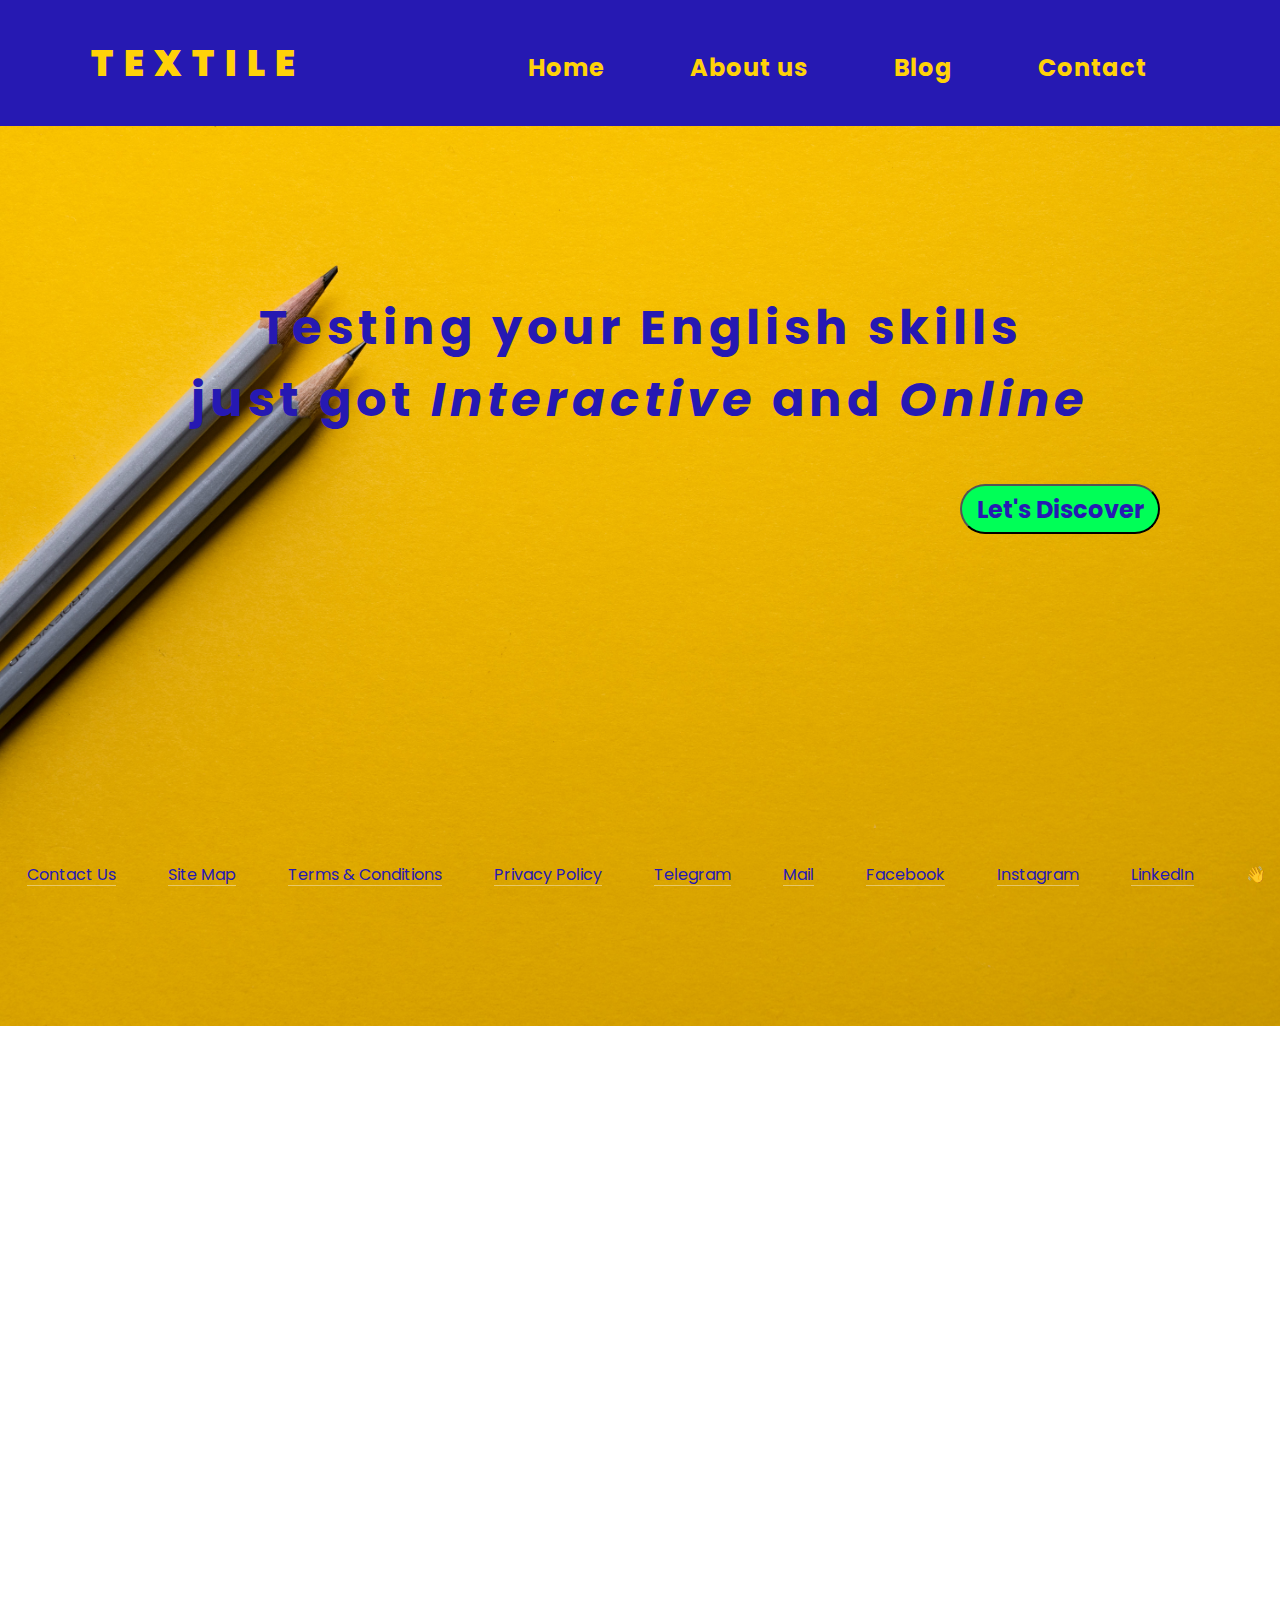
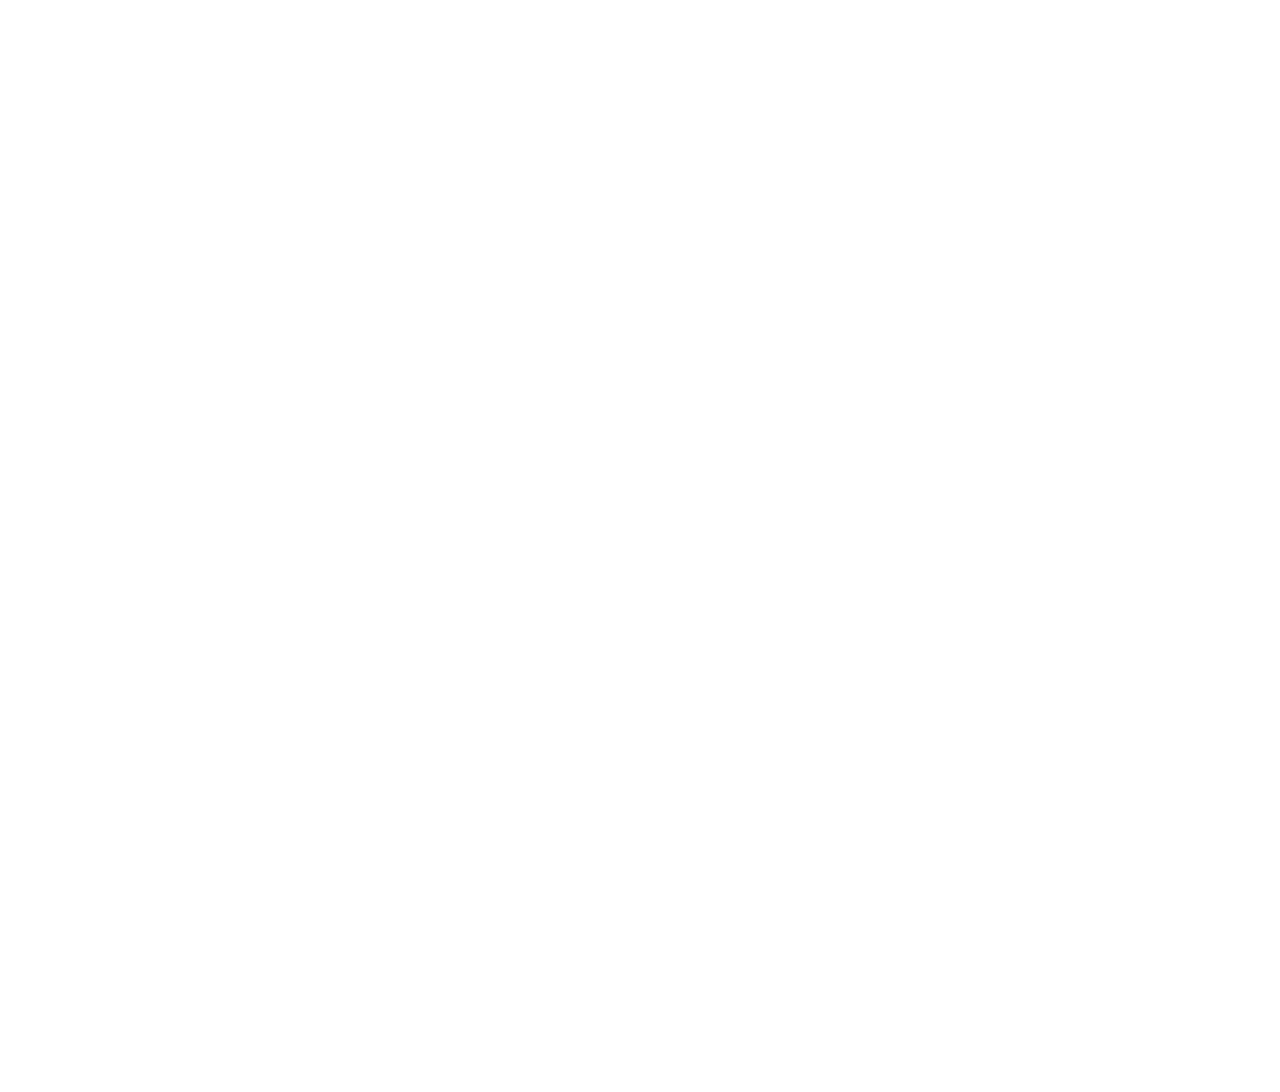
<file: index.html>
<!DOCTYPE html>
<html lang="en">
<head>
    <meta charset="UTF-8">
    <meta name="viewport" content="width=device-width, initial-scale=1.0">
    <meta http-equiv="X-UA-Compatible" content="ie=edge">
     <link href="https://fonts.googleapis.com/css2?family=Poppins:ital,wght@0,300;1,200&display=swap" rel="stylesheet">
    <link rel="stylesheet" href="LandingPage/landingPage.css">
    <title>English Full Test</title>
    
</head>
<body>
    <nav>
        <div class="logo">
            <h4><a href="../index.html">Textile</a></h4>
        </div>

        <ul class="nav-links">
            <li> <a href="../index.html">Home</a></li>
            <li> <a href="../index.html">About us</a></li>
            <li> <a href="../index.html">Blog</a></li>
            <li> <a href="../index.html">Contact</a></li>

        </ul>
        <div class="burger">
            <div class="line1"></div>
            <div class="line2"></div>
            <div class="line3"></div>
        </div>
    </nav>


    <img class="background-image" src="LandingPage/background-landing-page.jpg">

    <a href="SignInPage/signIn.html">
        <button type="button" value="go to signIn">Let's Discover</button> 
    </a>
    

   
<!-- 
    <div class="categories">
        <ul class="category-items">
            <li><a href="../SignInPage/signIn.html">Listening</a></li>
            <li><a href="../SignInPage/signIn.html">Grammar</a></li>
            <li><a href="../SignInPage/signIn.html">Reading</a></li>
            <li><a href="../SignInPage/signIn.html">Writing</a></li>
        </ul>
    </div> -->

    <div class="paragraph">
        <p id="p1">Testing your English skills<br>just got <i>Interactive</i> and <i>Online</i></p>
    </div>



    <div class="footer">
        <ul>
            <li><a href="#">Contact Us</a></li>
            <li><a href="#">Site Map</a></li>
            <li><a href="#">Terms & Conditions</a></li>
            <li><a href="#">Privacy Policy</a></li>
            <li><a href="https://t.me/@Elyor_Keldiyorov">Telegram</a></li>
            <li><a href="https://mail.google.com/">Mail</a></li>
            <li><a href="https://www.facebook.com/">Facebook</a></li>
            <li><a href="https://www.instagram.com/">Instagram</a></li>
            <li><a href="https://www.linkedin.com/">LinkedIn</a></li>
        <li>
            <p>👋</p>
        </li>
            
        </ul>
      </div>
    
      
    <script src="LandingPage/landingPage.js"></script>
</body>
</html>
</file>
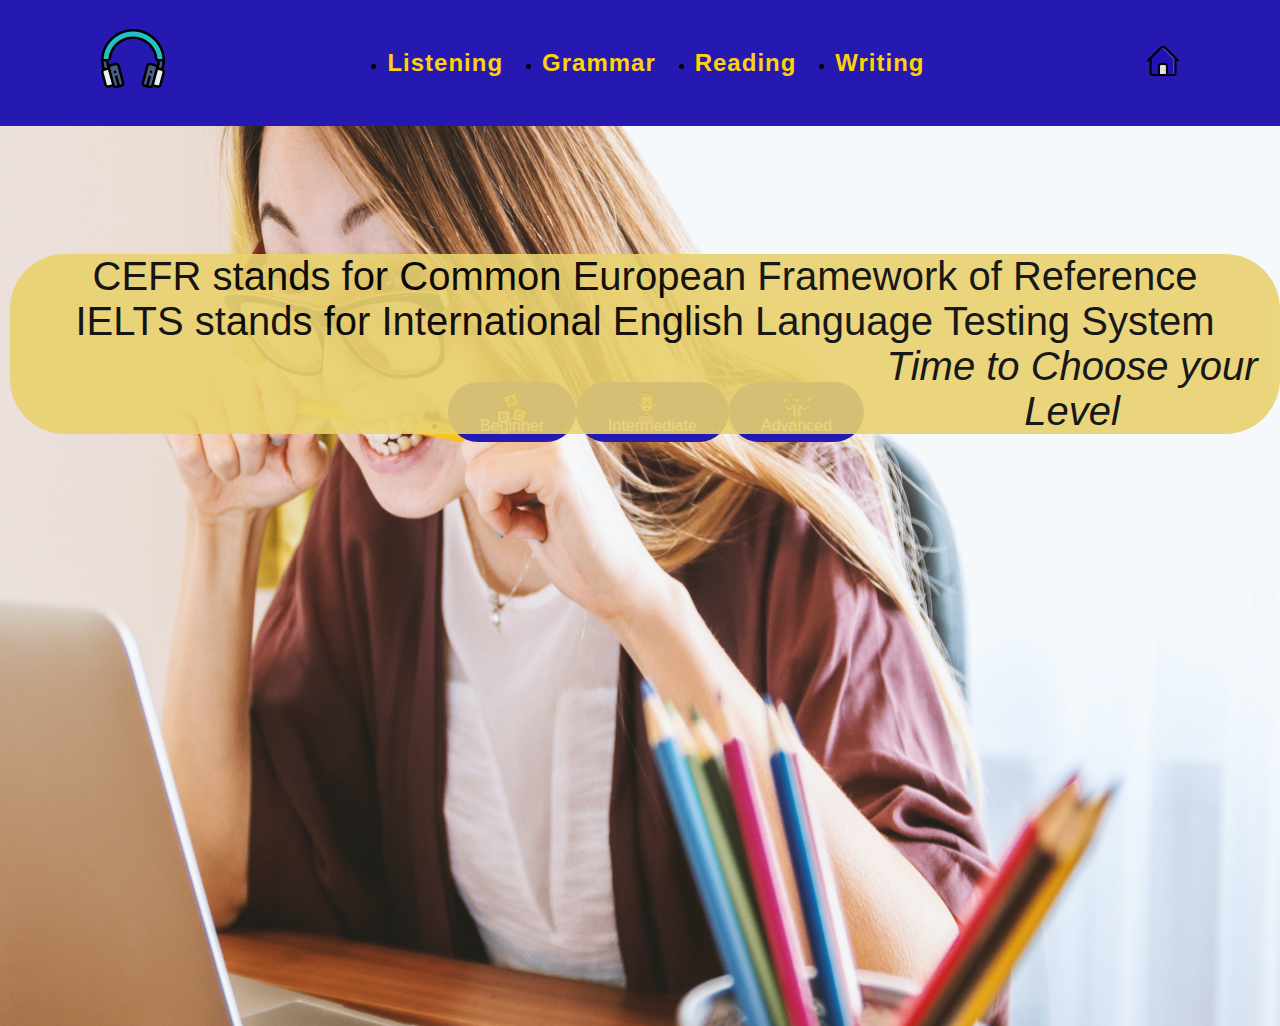
<file: ListeningPage/listeningPage.html>
<!DOCTYPE html>
<html lang="en">
<head>
    <meta charset="UTF-8">
    <meta name="viewport" content="width=device-width, initial-scale=1.0">
    <link rel="stylesheet" href="listeningPage.css">
    <title>Listening</title>
</head>
<body>
    <nav>
        <div class="logo">
            <a href="../ListeningPage/listeningPage.html">
                <img src="img/headphones.png" height="64" width="64"/>
            </a>
        </div>

        <ul class="nav-links">
            <li> <a href="../ListeningPage/listeningPage.html">Listening</a></li>
            <li> <a href="#">Grammar</a></li>
            <li> <a href="../ReadingPage/readingPage.html">Reading</a></li>
            <li> <a href="#">Writing</a></li>

        </ul>

        <div class="home-button">
            <a href="../index.html">
                <img src="img/home.png" >
            </a>
            
        </div>

        
    </nav>

    <img class="background-image" src="img/back.png">


    <div class="level-choice">
        <ul>
            <li class="icon1"> <a href="../ListeningPage/BeginnerListening/beginnerListeningTest.html">Beginner</a></li>
            <li class="icon2"> <a href="../ListeningPage/IntermediateListening/intermediateListeningTest.html">Intermediate</a></li>
            <li class="icon3"> <a href="../ListeningPage/AdvancedListening/advancedListeningTest.html">Advanced</a></li>
        </ul>
    </div>

    <div class="info-content">

        <p>CEFR stands for Common European Framework of Reference<br>
           IELTS stands for International English Language Testing System <br>
           <i>Time to Choose your Level</i>
        </p>

    </div>

</body>
</html>
</file>
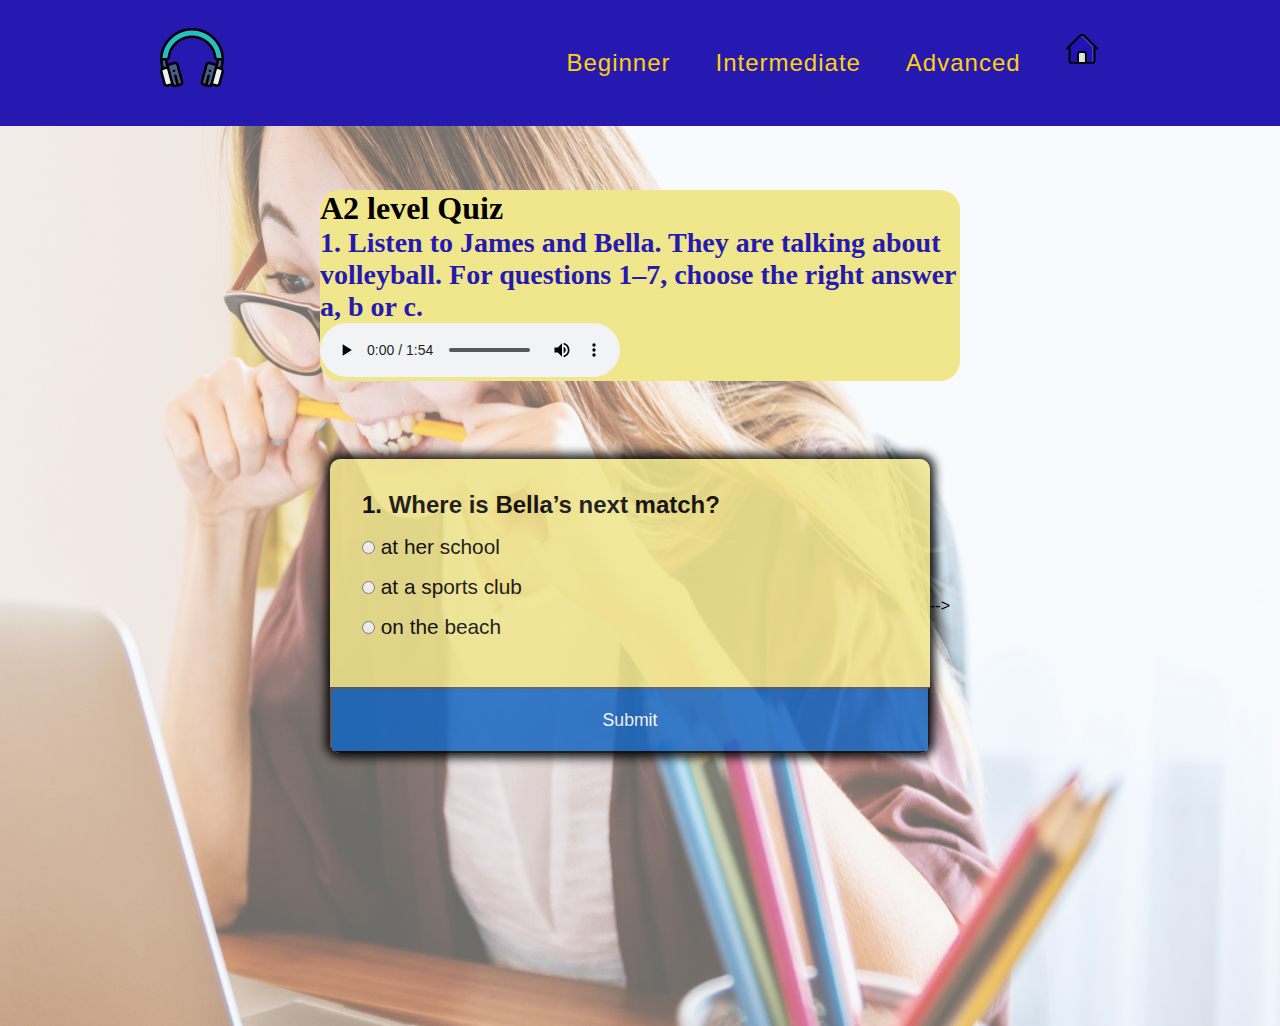
<file: ListeningPage/AdvancedListening/advancedListeningTest.html>
<!DOCTYPE html>
<html lang="en">
<head>
    <meta charset="UTF-8">
    <meta name="viewport" content="width=device-width, initial-scale=1.0">
    <link rel="stylesheet" href="advancedListeningTest.css">
    <title>Advanced Listening Test</title>
</head>
<body>
    <nav>
        <div class="logo">
            <a href="../listeningPage.html"><img src="../BeginnerListening/img/headphones.png" ></a>
           
        </div>

        <ul class="nav-links">
            <li> <a href="../BeginnerListening/beginnerListeningTest.html">Beginner</a></li>
            <li> <a href="../IntermediateListening/intermediateListeningTest.html">Intermediate</a></li>
            <li> <a href="#">Advanced</a></li>
            

            <div class="home-button">
                <img src="../BeginnerListening/img/home.png" >
            </div>
        </ul>
        
    </nav>

    <img class="background-image" src="../BeginnerListening/img/back.png">

    <div class="audio">
        <h1>A2 level Quiz</h1>
        <p> 1.  Listen to James and Bella. They are talking about volleyball. For questions 1–7,   choose the right answer a, b or c. </p>
     <audio controls>
         <source src="../BeginnerListening/audio/audio1.mp3">
     </audio>
    </div>



    <div class="QUIZ_box">

        <div class="quiz-container" id="quiz">
            <div class="quiz-header">
                <h2 id="question">Question Text</h2>
                <ul>
                    <li><input 
                        type="radio" 
                        id="a" 
                        name="answer" 
                        class = "answer"/>
                        <label id="a_text" 
                        for="a">Question</label>
                    </li>
                    <li><input 
                        type="radio" 
                        id="b" 
                        name="answer" 
                        class = "answer"/>
                        <label id="b_text" 
                        for="b">Question</label>
                    </li>
                    <li><input 
                        type="radio" 
                        id="c" 
                        name="answer" 
                        class = "answer"/>
                        <label id="c_text" 
                        for="c">Question</label>
                    </li>
                  
                </ul>
        
    
            </div>
            
            <button id="submit">Submit</button>
        </div> -->

    </div>
    

<script src="advancedListeningTest.js"></script>
</body>
</html>
</file>
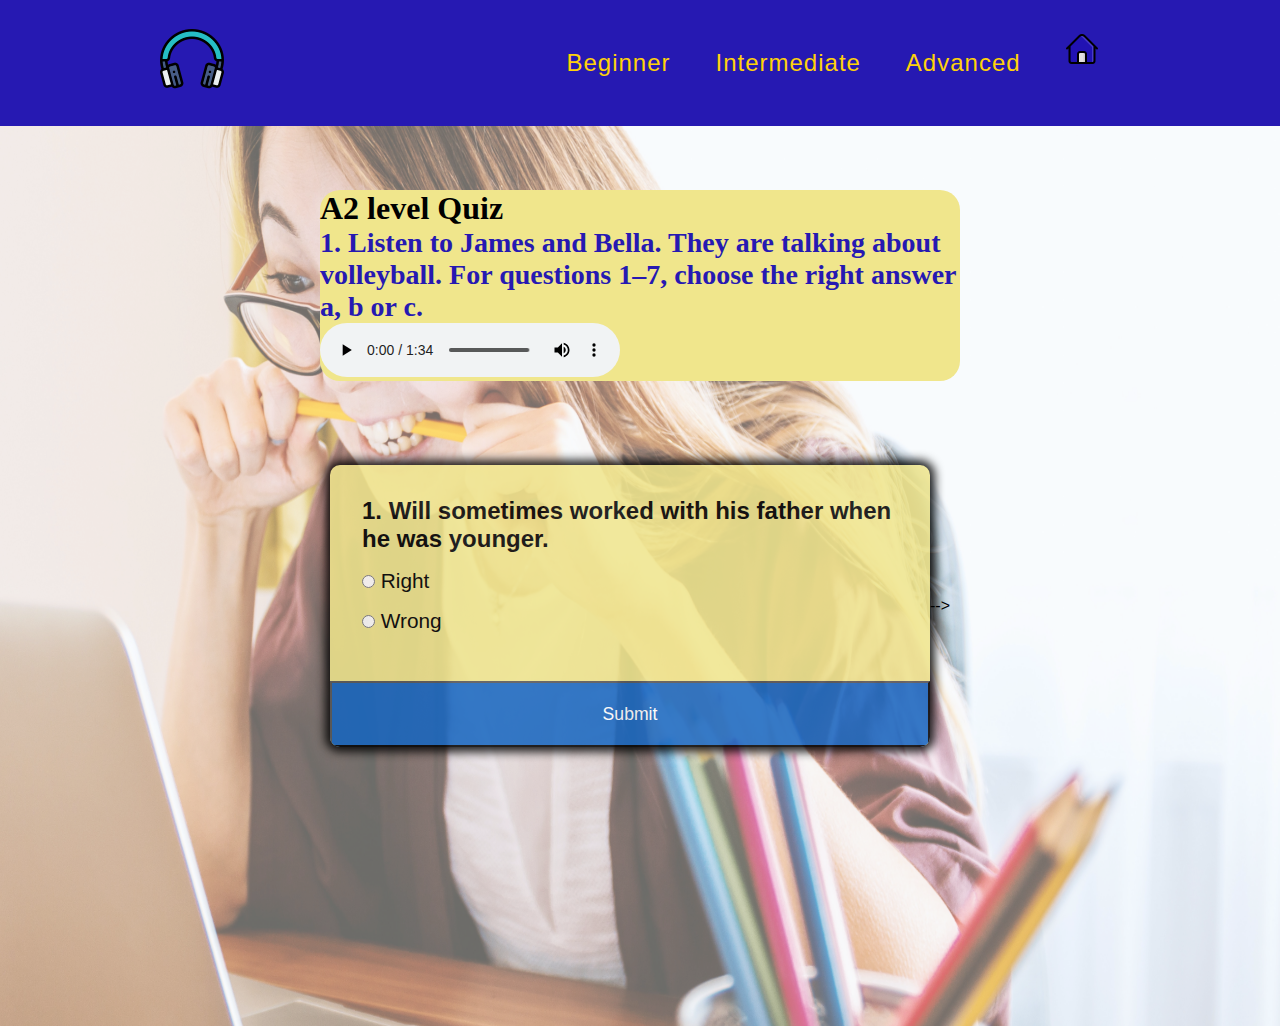
<file: ListeningPage/BeginnerListening/beginnerListeningTest.html>
<!DOCTYPE html>
<html lang="en">
<head>
    <meta charset="UTF-8">
    <meta name="viewport" content="width=device-width, initial-scale=1.0">
    <link rel="stylesheet" href="beginnerListeningTest.css">
    <title>Beginner Listening Test</title>
</head>
<body>
    <nav>
        <div class="logo">
           <a href="../listeningPage.html"><img src="img/headphones.png" ></a>
        </div>

        <ul class="nav-links">
            <li> <a href="#">Beginner</a></li>
            <li> <a href="../IntermediateListening/intermediateListeningTest.html">Intermediate</a></li>
            <li> <a href="../AdvancedListening/advancedListeningTest.html">Advanced</a></li>
            

            <div class="home-button">
                <img src="img/home.png" >
            </div>
        </ul>
        
    </nav>

    <img class="background-image" src="img/back.png">

    <div class="audio">
        <h1>A2 level Quiz</h1>
        <p> 1.  Listen to James and Bella. They are talking about volleyball. For questions 1–7,   choose the right answer a, b or c. </p>
     <audio controls>
         <source src="audio/audio2.mp3">
     </audio>
    </div>



    <div class="QUIZ_box">

        <div class="quiz-container" id="quiz">
            <div class="quiz-header">
                <h2 id="question">Question Text</h2>
                <ul>
                    <li><input 
                        type="radio" 
                        id="a" 
                        name="answer" 
                        class = "answer"/>
                        <label id="a_text" 
                        for="a">Question</label>
                    </li>
                    <li><input 
                        type="radio" 
                        id="b" 
                        name="answer" 
                        class = "answer"/>
                        <label id="b_text" 
                        for="b">Question</label>
                    </li>
                    <!-- <li><input 
                        type="radio" 
                        id="c" 
                        name="answer" 
                        class = "answer"/>
                        <label id="c_text" 
                        for="c">Question</label>
                    </li> -->
                  
                </ul>
        
    
            </div>
            
            <button id="submit">Submit</button>
        </div> -->

    </div>
    

<script src="beginnerListeningTest.js"></script>
</body>
</html>
</file>
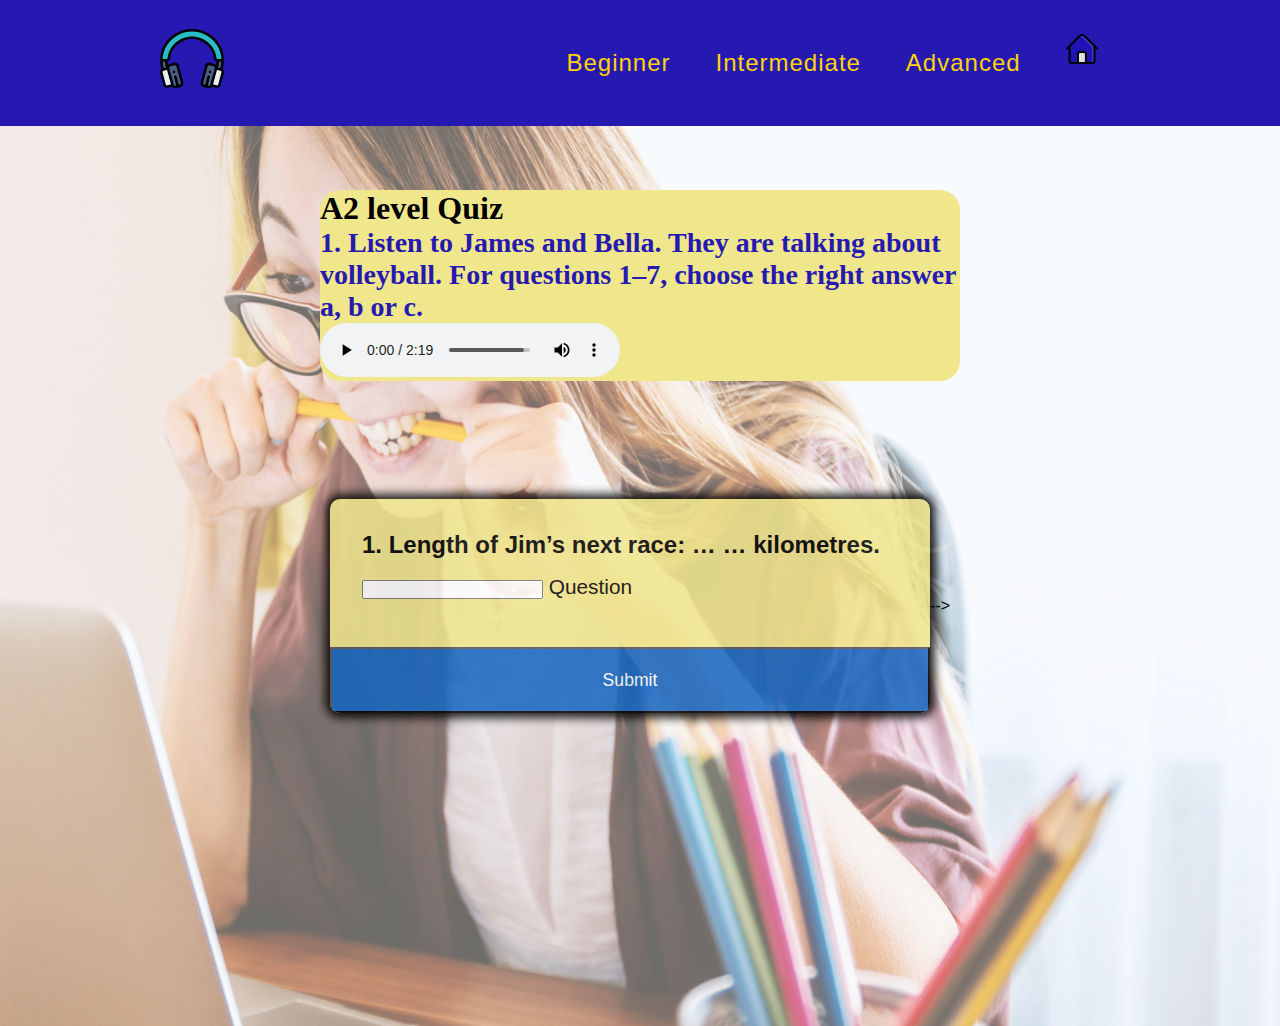
<file: ListeningPage/IntermediateListening/intermediateListeningTest.html>
<!DOCTYPE html>
<html lang="en">
<head>
    <meta charset="UTF-8">
    <meta name="viewport" content="width=device-width, initial-scale=1.0">
    <link rel="stylesheet" href="intermediateListeningTest.css">
    <title>Intermediate Listening Test</title>
</head>
<body>
    <nav>
        <div class="logo">
            <a href="../listeningPage.html"> <img src="../BeginnerListening/img/headphones.png" ></a>
          
        </div>

        <ul class="nav-links">
            <li> <a href="../BeginnerListening/beginnerListeningTest.html">Beginner</a></li>
            <li> <a href="#">Intermediate</a></li>
            <li> <a href="../AdvancedListening/advancedListeningTest.html">Advanced</a></li>
            

            <div class="home-button">
                <a href="#"><img src="../BeginnerListening/img/home.png" ></a>
                
            </div>
        </ul>
        
    </nav>

    <img class="background-image" src="../BeginnerListening/img/back.png">

    <div class="audio">
        <h1>A2 level Quiz</h1>
        <p> 1.  Listen to James and Bella. They are talking about volleyball. For questions 1–7,   choose the right answer a, b or c. </p>
     <audio controls>
         <source src="../BeginnerListening/audio/audio3.mp3">
     </audio>
    </div>



    <div class="QUIZ_box">

        <div class="quiz-container" id="quiz">
            <div class="quiz-header">
                <h2 id="question">Question Text</h2>
                <ul>
                    <li><input 
                        type="text" 
                        id="a" 
                        name="answer" 
                        class = "answer"/>
                        <label id="a_text" 
                        for="a">Question</label>
                    </li>
                    <!-- <li><input 
                        type="radio" 
                        id="b" 
                        name="answer" 
                        class = "answer"/>
                        <label id="b_text" 
                        for="b">Question</label>
                    </li>
                    <li><input 
                        type="radio" 
                        id="c" 
                        name="answer" 
                        class = "answer"/>
                        <label id="c_text" 
                        for="c">Question</label>
                    </li>
                   -->
                </ul>
        
    
            </div>
            
            <button id="submit">Submit</button>
        </div> -->

    </div>
    

<script src="intermediateListeningTest.js"></script>
</body>
</html>
</file>
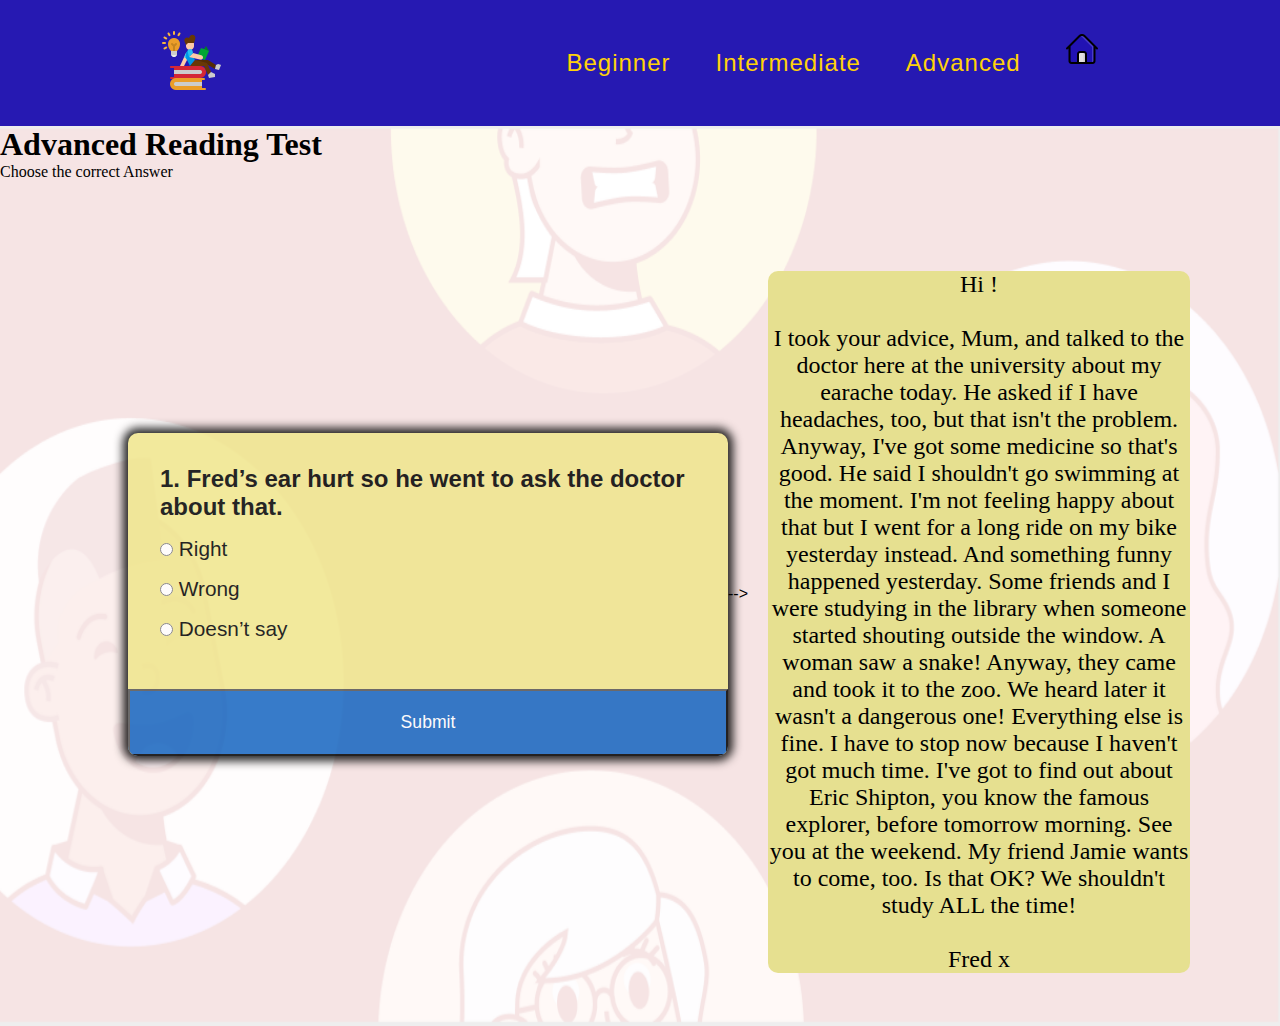
<file: ReadingPage/advancedReading/advancedReading.html>
<!DOCTYPE html>
<html lang="en">
<head>
    <meta charset="UTF-8">
    <meta name="viewport" content="width=device-width, initial-scale=1.0">
    <link rel="stylesheet" href="advancedReading.css">
    <title>Advanced Reading Test</title>
</head>
<body>
    <nav>
        <div class="logo">
           <a href="../../ReadingPage/readingPage.html"><img src="../img/books.png" ></a>
        </div>

        <ul class="nav-links">
            <li> <a href="../beginnerReading/beginnerReading.html">Beginner</a></li>
            <li> <a href="../intermediateReading/intermediateReading.html">Intermediate</a></li>
            <li> <a href="../advancedReading/advancedReading.html">Advanced</a></li>
            

            <div class="home-button">
                <img src="../img/home.png" >
            </div>
        </ul>
        
    </nav>

    <img class="background-image" src="../img/background-landing-page.png">


    <!-- Reading Passage should be added here -->

    <!-- <div class="audio">
        <h1>A2 level Quiz</h1>
        <p> 1.  Listen to James and Bella. They are talking about volleyball. For questions 1–7,   choose the right answer a, b or c. </p>
     <audio controls>
         <source src="audio/audio2.mp3">
     </audio>
    </div> -->

    <div class="content-bio" >
        <h1>Advanced Reading Test</h1>
        <p>Choose the correct Answer</p>
    </div>
    

    <div class="info-content">

        <p> Hi ! <br><br>
            I took your advice, Mum, and talked 
            to the doctor here at the university 
            about my earache today. He asked if 
            I have headaches, too, but that isn't 
            the problem. Anyway, I've got some medicine
            so that's good. He said I shouldn't go 
            swimming at the moment. I'm not feeling 
            happy about that but I went for a long ride 
            on my bike yesterday instead. And something 
            funny happened yesterday. Some friends and 
            I were studying in the library when someone 
            started shouting outside the window. A woman 
            saw a snake! Anyway, they came and took it 
            to the zoo. We heard later it wasn't a dangerous
            one! Everything else is fine. I have to stop 
            now because I haven't got much time. 
            I've got to find out about Eric Shipton, you 
            know the famous explorer, before tomorrow 
            morning. See you at the weekend. My friend Jamie 
            wants to come, too. Is that OK? We shouldn't 
            study ALL the time! <br><br>
            Fred x 

        </p>

    </div>




    <div class="QUIZ_box">

        <div class="quiz-container" id="quiz">
            <div class="quiz-header">
                <h2 id="question">Question Text</h2>
                <ul>
                    <li><input 
                        type="radio" 
                        id="a" 
                        name="answer" 
                        class = "answer"/>
                        <label id="a_text" 
                        for="a">Question</label>
                    </li>
                    <li><input 
                        type="radio" 
                        id="b" 
                        name="answer" 
                        class = "answer"/>
                        <label id="b_text" 
                        for="b">Question</label>
                    </li>
                    <li><input 
                        type="radio" 
                        id="c" 
                        name="answer" 
                        class = "answer"/>
                        <label id="c_text" 
                        for="c">Question</label>
                    </li>
                  
                </ul>
        
    
            </div>
            
            <button id="submit">Submit</button>
        </div> -->

    </div>
    

<script src="advancedReading.js"></script>
</body>
</html>
</file>
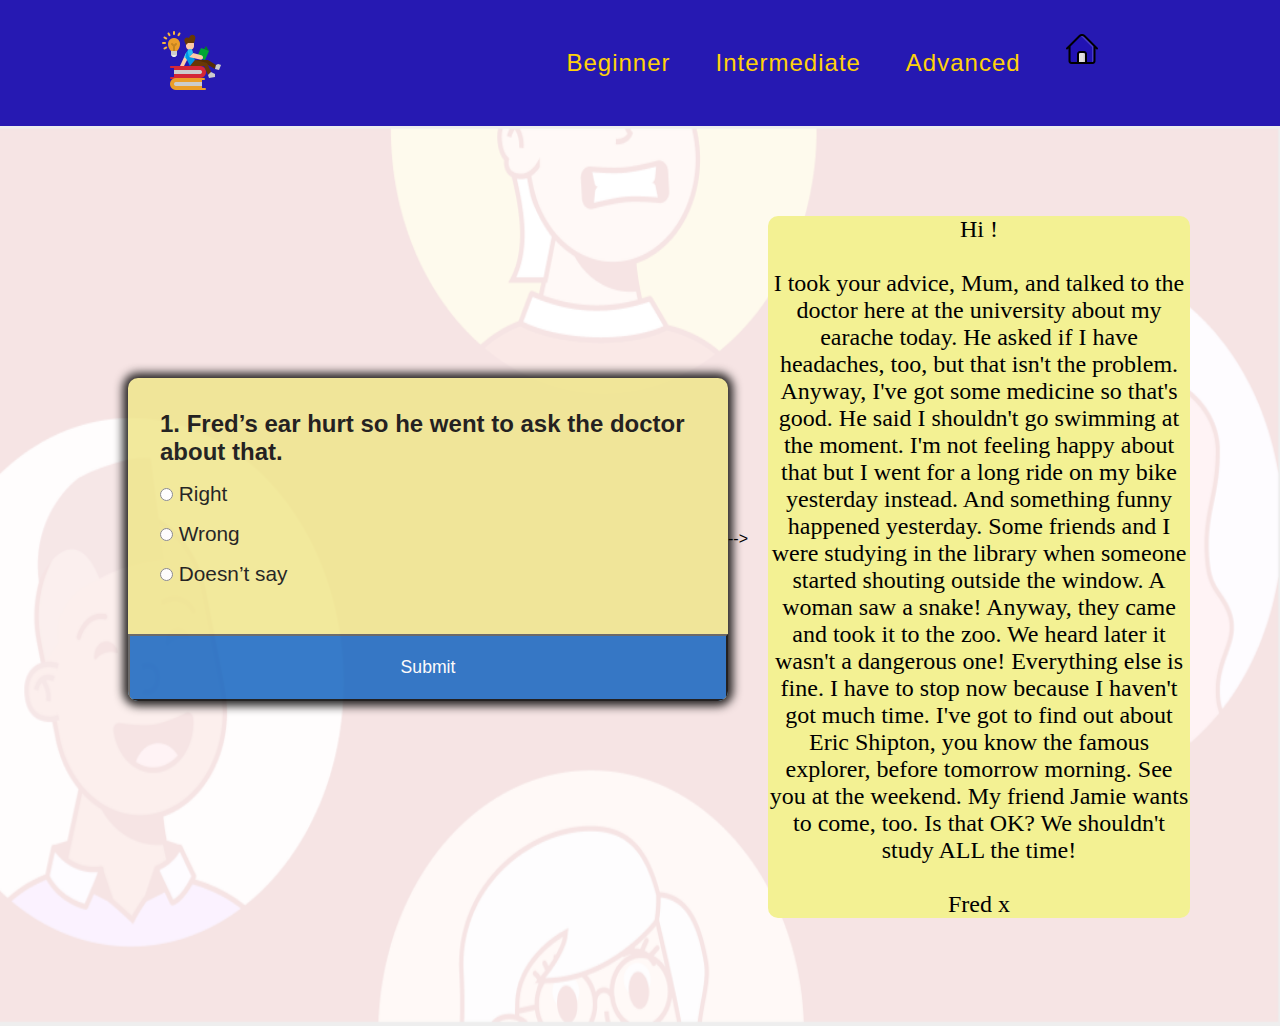
<file: ReadingPage/beginnerReading/beginnerReading.html>
<!DOCTYPE html>
<html lang="en">
<head>
    <meta charset="UTF-8">
    <meta name="viewport" content="width=device-width, initial-scale=1.0">
    <link rel="stylesheet" href="beginnerReading.css">
    <title>Beginner Reading Test</title>
</head>
<body>
    <nav>
        <div class="logo">
           <a href="../readingPage.html"><img src="../img/books.png" ></a>
        </div>

        <ul class="nav-links">
            <li> <a href="../beginnerReading/beginnerReading.html">Beginner</a></li>
            <li> <a href="../intermediateReading/intermediateReading.html">Intermediate</a></li>
            <li> <a href="../advancedReading/advancedReading.html">Advanced</a></li>
            

            <div class="home-button">
                <img src="../img/home.png" >
            </div>
        </ul>
        
    </nav>

    <img class="background-image" src="../img/background-landing-page.png">


    <!-- Reading Passage should be added here -->

    <!-- <div class="audio">
        <h1>A2 level Quiz</h1>
        <p> 1.  Listen to James and Bella. They are talking about volleyball. For questions 1–7,   choose the right answer a, b or c. </p>
     <audio controls>
         <source src="audio/audio2.mp3">
     </audio>
    </div> -->


    <div class="info-content">

        <p> Hi ! <br><br>
            I took your advice, Mum, and talked 
            to the doctor here at the university 
            about my earache today. He asked if 
            I have headaches, too, but that isn't 
            the problem. Anyway, I've got some medicine
            so that's good. He said I shouldn't go 
            swimming at the moment. I'm not feeling 
            happy about that but I went for a long ride 
            on my bike yesterday instead. And something 
            funny happened yesterday. Some friends and 
            I were studying in the library when someone 
            started shouting outside the window. A woman 
            saw a snake! Anyway, they came and took it 
            to the zoo. We heard later it wasn't a dangerous
            one! Everything else is fine. I have to stop 
            now because I haven't got much time. 
            I've got to find out about Eric Shipton, you 
            know the famous explorer, before tomorrow 
            morning. See you at the weekend. My friend Jamie 
            wants to come, too. Is that OK? We shouldn't 
            study ALL the time! <br><br>
            Fred x 

        </p>

    </div>




    <div class="QUIZ_box">

        <div class="quiz-container" id="quiz">
            <div class="quiz-header">
                <h2 id="question">Question Text</h2>
                <ul>
                    <li><input 
                        type="radio" 
                        id="a" 
                        name="answer" 
                        class = "answer"/>
                        <label id="a_text" 
                        for="a">Question</label>
                    </li>
                    <li><input 
                        type="radio" 
                        id="b" 
                        name="answer" 
                        class = "answer"/>
                        <label id="b_text" 
                        for="b">Question</label>
                    </li>
                    <li><input 
                        type="radio" 
                        id="c" 
                        name="answer" 
                        class = "answer"/>
                        <label id="c_text" 
                        for="c">Question</label>
                    </li>
                  
                </ul>
        
    
            </div>
            
            <button id="submit">Submit</button>
        </div> -->

    </div>
    

<script src="beginnerReading.js"></script>
</body>
</html>
</file>
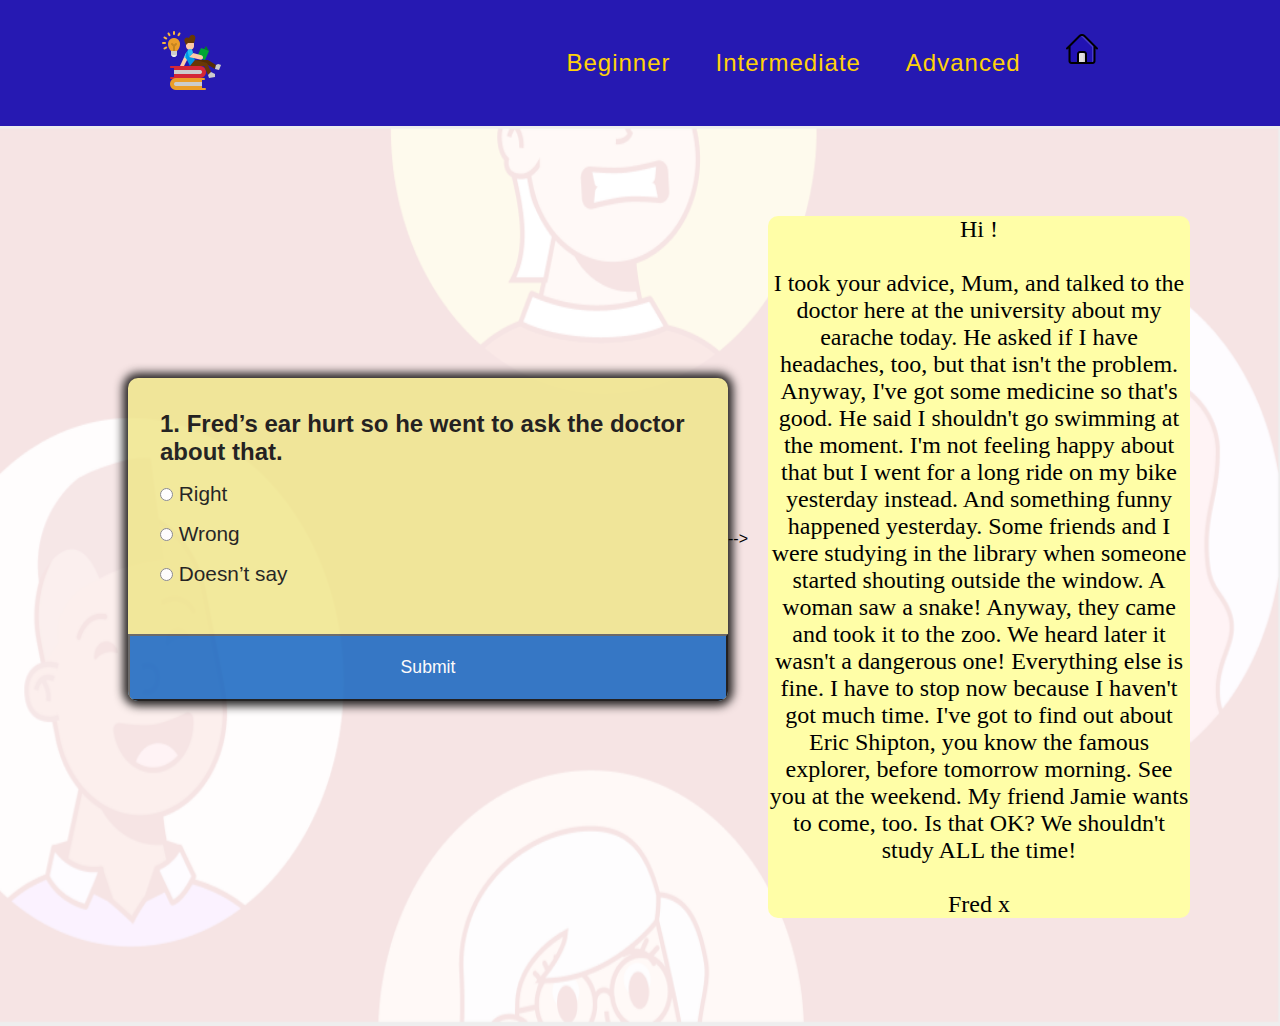
<file: ReadingPage/intermediateReading/intermediateReading.html>
<!DOCTYPE html>
<html lang="en">
<head>
    <meta charset="UTF-8">
    <meta name="viewport" content="width=device-width, initial-scale=1.0">
    <link rel="stylesheet" href="intermediateReading.css">
    <title>Intermediate Reading Test</title>
</head>
<body>
    <nav>
        <div class="logo">
           <a href="../../ReadingPage/readingPage.html"><img src="../img/books.png" ></a>
        </div>

        <ul class="nav-links">
            <li> <a href="../beginnerReading/beginnerReading.html">Beginner</a></li>
            <li> <a href="#">Intermediate</a></li>
            <li> <a href="../advancedReading/advancedReading.html">Advanced</a></li>
            

            <div class="home-button">
                <img src="../img/home.png" >
            </div>
        </ul>
        
    </nav>

    <img class="background-image" src="../img/background-landing-page.png">


    <!-- Reading Passage should be added here -->

    <!-- <div class="audio">
        <h1>A2 level Quiz</h1>
        <p> 1.  Listen to James and Bella. They are talking about volleyball. For questions 1–7,   choose the right answer a, b or c. </p>
     <audio controls>
         <source src="audio/audio2.mp3">
     </audio>
    </div> -->


    <div class="info-content">

        <p> Hi ! <br><br>
            I took your advice, Mum, and talked 
            to the doctor here at the university 
            about my earache today. He asked if 
            I have headaches, too, but that isn't 
            the problem. Anyway, I've got some medicine
            so that's good. He said I shouldn't go 
            swimming at the moment. I'm not feeling 
            happy about that but I went for a long ride 
            on my bike yesterday instead. And something 
            funny happened yesterday. Some friends and 
            I were studying in the library when someone 
            started shouting outside the window. A woman 
            saw a snake! Anyway, they came and took it 
            to the zoo. We heard later it wasn't a dangerous
            one! Everything else is fine. I have to stop 
            now because I haven't got much time. 
            I've got to find out about Eric Shipton, you 
            know the famous explorer, before tomorrow 
            morning. See you at the weekend. My friend Jamie 
            wants to come, too. Is that OK? We shouldn't 
            study ALL the time! <br><br>
            Fred x 

        </p>

    </div>




    <div class="QUIZ_box">

        <div class="quiz-container" id="quiz">
            <div class="quiz-header">
                <h2 id="question">Question Text</h2>
                <ul>
                    <li><input 
                        type="radio" 
                        id="a" 
                        name="answer" 
                        class = "answer"/>
                        <label id="a_text" 
                        for="a">Question</label>
                    </li>
                    <li><input 
                        type="radio" 
                        id="b" 
                        name="answer" 
                        class = "answer"/>
                        <label id="b_text" 
                        for="b">Question</label>
                    </li>
                    <li><input 
                        type="radio" 
                        id="c" 
                        name="answer" 
                        class = "answer"/>
                        <label id="c_text" 
                        for="c">Question</label>
                    </li>
                  
                </ul>
        
    
            </div>
            
            <button id="submit">Submit</button>
        </div> -->

    </div>
    

<script src="inetrmediateReading.js"></script>
</body>
</html>
</file>
<file: LandingPage/landingPage.css>
*{
    margin: 0px;
    padding: 0px;
    box-sizing: border-box;
    font-family: 'Poppins', sans-serif;
} 

body{
    overflow-y: hidden;
    width: 100%;
}  

.background-image{
    /* background-position: initial; */
    background-image: 100%;
    pointer-events: none;
    position: absolute;
    width: 100%;
    height: 100%;
    z-index: -1;
    
}

nav{
    display: flex;
    justify-content: space-around;
    align-items: center;
    min-height: 14vh;
    background-color:#2619B2;
    font-family: 'Poppins', sans-serif;
   
}

.logo a{
    color: #ffd209;
    text-transform: uppercase;
    letter-spacing: 10px;
    font-size: 36px;
    font-weight: bolder;
    text-decoration: none;
  
}  



.nav-links{
    display: flex;
    justify-content: space-around;
    width: 55%;
    height: 3vh;
    list-style-type: none;
}

.nav-links a{
    color: #ffd209;
    text-decoration: none;
    letter-spacing: 1px;
    font-weight: bolder;
    font-size: 24px;
    width: 70%;
   
}

.burger{
    display: none;
    cursor: pointer;
}


.burger div {
    width: 25px;
    height: 3px;
    background-color: #2619B2;
    margin: 5px;
    transition: all 0.3s ease;
}



@media screen and (max-width: 1024px){
    .nav-links{
        width: 60%;
    }
}

@media screen and (max-width: 768px){
    body{
        overflow-x: hidden;
    }

   .nav-links{
       position: absolute;
       right: 0px;
       height: 92vh;
       top: 8vh;
       background-color: #ee9797;
       display: flex;
       flex-direction: column;
       align-items: center;
       width: 50%;
       transform: translateX(100%);
       transition: transform 0.5s ease-in;
       
    }
    .nav-links li{
        opacity: 0;
    }
    .burger{
        display: block;
    }
}

.nav-avtive{
    transform: translateX(0%);
}



@keyframes navLinkFade{
    from{
        opacity: 0;
        transform: translateX(50px);

    }to{
        opacity: 1;
        transform: translateX(0px);
    }
}

.toggle .line1{
    transform: rotate(-45deg ) translate(-5px, 6px);
}
.toggle .line2{
    opacity: 0;
}
.toggle .line3{
    transform: rotate( 45deg ) translate(-5px, -6px );
}





.footer ul {
    display: inline-grid;
    grid-auto-flow: row;
    list-style-type: none;
    grid-gap: 24px;
    justify-items: center;
    margin: auto;
    bottom: 10pt;
    left: 10pt;
    position: absolute;
    right: 0;
  }
  
  @media (min-width: 500px) {
    .footer ul {
      grid-auto-flow: column;
    }
  }
  
  .footer a {
    color: #2619B2;
    text-decoration: none;
    box-shadow: inset 0 -1px 0 hsla(0, 0%, 100%, 0.4);
  }
  
 .footer a:hover {
    box-shadow: inset 0 -1.2em 0 hsla(0, 0%, 100%, 0.4);
  }
  
  .foote li:last-child {
    grid-column: 1 / 2;
    grid-row: 1 / 2;
  }
  
 .footer li:hover ~ li p {
    animation: wave-animation 0.3s infinite;
  }
  
  /* below is just for demo styling */
  
  div footer{
    display: flex;
    height: 100vh;
    width: 100%;
    background-color: #002a38;
    line-height: 1.3;
    font-family: Menlo, monospace;
  }
  
  @keyframes wave-animation {
    0%,
    100% {
      transform: rotate(0deg);
    }
    25% {
      transform: rotate(20deg);
    }
    75% {
      transform: rotate(-15deg);
    }
  }


  .categories{
    display: flex;
    justify-content: space-around;
    align-items: center;
    border-radius: 25px;
    min-height: 8vh;
    
    background-color: #00FF57;
    font-family: 'Poppins', sans-serif;
  }

  .categories ul{
    color: #2619B2;
    letter-spacing: 5px;
    font-size: 22px;
    font-weight: bold;
    display: flex;
    justify-content: space-around;
    width: 60%;

  }

  /* .categories li:hover{
    color: #ee9797;
    cursor: pointer;
  } */

  .paragraph {
    color: #2619B2;
    letter-spacing: 5px;
    font-size: 48px;
    font-weight: bold;
    vertical-align: text-bottom;
    min-height: 50em;
    text-align: center; 
    margin-top: 13%;
    margin-left: auto;
    margin-right: auto;
    
  }
 
button{ 
    position: absolute;
    margin-top: 28%;
    margin-left: 75%;
    box-sizing: border-box;
    border-radius: 70px;
    width: 200px;
    height: 50px;
    color: #2619B2;
    font-size: 24px;
    font-weight: bold;
    background-color: #00FF57;

}
</file>
<file: ListeningPage/listeningPage.css>
*{
    margin: 0px;
    padding: 0px;
    font-family: 'Poppins', sans-serif;
    text-decoration: none;
}

nav{
    display: flex;
    justify-content: space-around;
    align-items: center;
    min-height: 14vh;
    background-color: #2619B2;
    font-family: 'Poppins', sans-serif;
    text-decoration: none;
}



.nav-links{
    display: flex;
    justify-content: space-around;
    width: 45%;
    text-decoration: none;
}

.nav-links a{
    color: #ffd209;
    text-decoration: none;
    letter-spacing: 1px;
    font-weight: bolder;
    font-size: 24px;
    width: 70%;
    text-decoration: none;
}


.background-image{
    background-image: 100%;
    pointer-events: none;
    position: absolute;
    width: 100%;    
    height: 100%;
    z-index: -1;
    
}

a{
    text-decoration: none;
}

a:hover
{
    font-size: larger;
    color: #ffffff;
}

.level-choice{
    text-decoration: none;
    margin-top: 20%;
    margin-left: 35%;
    box-sizing: border-box;
    border-radius: 50px;
  
}

.level-choice .icon1{
    background-image: url('img/abc.png');
    background-repeat: no-repeat;
    background-position: 50% 10px;
    border-radius: 50px;
    text-decoration: none;
}
.level-choice .icon2{
    background-image: url('img/nerd.png');
    background-repeat: no-repeat;
    background-position: 50% 10px;
    border-radius: 50px;
    text-decoration: none;
}
.level-choice .icon3{
    background-image: url('img/multitasking.png');
    background-repeat: no-repeat;
    background-position: 50% 10px;
    border-radius: 50px;
    text-decoration: none;
}

.level-choice li{
    text-decoration: none;
    flex-direction: column;
    flex-wrap: wrap;
    float: left;
    background-color: #2619B2;
}

.level-choice li:hover{
    background-color: #ffd209;
}

.level-choice a{   
    text-decoration: none;
    color: #ffffff;
    padding: 35px 32px 7px;
    display: block;
    text-decoration: none;
}


.home-button:hover{
    cursor: pointer;
    
    border: 2px solid #ccc;;
    background: #ffd209;
    color: #fff;
   
}

.info-content{

    background-color: #e9d26f;
    opacity: 90%;
    box-sizing: border-box;
    border-radius: 55px;

    margin-left: 10px;
    margin-top: -10%;
    justify-content: center;
    text-align: center;
}

.info-content p{
    min-height: 10pt;   
    opacity: 100%;
    font-size: 40px;
    justify-content: center;
}
</file>
<file: ListeningPage/AdvancedListening/advancedListeningTest.css>
*{
    margin: 0px;
    padding: 0px;
}


nav{
    display: flex;
    justify-content: space-around;
    align-items: center;
    min-height: 14vh;
    background-color: #2619B2;
    font-family: 'Poppins', sans-serif;

}

.logo{
    color: #2619B2;
    text-transform: uppercase;
    letter-spacing: 5px;
    font-size: 28px;
    font-weight: bolder;

}

.nav-links{
    display: flex;
    justify-content: space-around;
    width: 45%;

}

.nav-links a{
    color: #ffd209;
    text-decoration: none;
    letter-spacing: 1px;
    font-weight: normal;
    font-size: 24px;
    width: 50%;
}

.background-image{
    opacity: 65%;
    background-image: 100%;
    pointer-events: none;
    position: absolute;
    width: 100%;    
    height: 100%;
    z-index: -1;
    
}



.audio{
   
    box-sizing: border-box;
    border-radius: 20px;
    display: block;
    background-color: khaki;
    min-height: 8vh;
    border: 3px;
    margin-right: 25%;
  
    margin-left: 25% ;
    margin-top: 5%;
    
}



.audio p{
    
    box-sizing: border-box;
    border-radius: 4px;
    border-color: #ee9797;
    font-weight: bolder;
    color: #2619B2;
    font-size: 28px;
    align-items: center;
}



.QUIZ_box{
    font-family: 'Gill Sans', 'Gill Sans MT', Calibri, 'Trebuchet MS', sans-serif;
    display: flex;
    align-items: center;
    justify-content: center;
    margin: 0;
    min-height: 50vh;
    
}



.quiz-container{
    background-color: khaki;
    border-radius: 10px;
    box-shadow: 0 0 10px 5px rgb(0 , 0, 0.1);
    overflow: hidden;
    width: 600px;
    max-width: 100%;
    opacity: 85%;
}

.quiz-header{
    padding: 2rem;
}

h2{
    margin: 0;
}

ul{
    list-style-type: none;
    padding: 0;
}

ul li{
    cursor: pointer;
    font-size: 1.3rem;
    margin: 1rem 0;

}

ul li label{
    cursor: pointer;
}

button{
    background-color: #1565C0;
    color: white;
    display: block;
    font-family: inherit;
    font-size: 1.1rem;
    cursor: pointer;
    width: 100%;
    padding: 1.3rem;


}

button:hover{
    background-color: lightskyblue;
}


.home-button:hover{
    cursor: pointer;
}
</file>
<file: ListeningPage/BeginnerListening/beginnerListeningTest.css>
*{
    margin: 0px;
    padding: 0px;
}


nav{
    display: flex;
    justify-content: space-around;
    align-items: center;
    min-height: 14vh;
    background-color: #2619B2;
    font-family: 'Poppins', sans-serif;

}




.nav-links{
    display: flex;
    justify-content: space-around;
    width: 45%;

}

.nav-links a{
    color: #ffd209;
    text-decoration: none;
    letter-spacing: 1px;
    font-weight: normal;
    font-size: 24px;
    width: 50%;
}


.nav-links a:hover{
    font-size: larger;
}

.background-image{
    opacity: 65%;
    background-image: 100%;
    pointer-events: none;
    position: absolute;
    width: 100%;    
    height: 100%;
    z-index: -1;
    
}



.audio{
   
    box-sizing: border-box;
    border-radius: 20px;
    display: block;
    background-color: khaki;
    min-height: 8vh;
    border: 3px;
    margin-right: 25%;
  
    margin-left: 25% ;
    margin-top: 5%;
    
}



.audio p{
    
    box-sizing: border-box;
    border-radius: 4px;
    border-color: #ee9797;
    font-weight: bolder;
    color: #2619B2;
    font-size: 28px;
    align-items: center;
}



.QUIZ_box{
    font-family: 'Gill Sans', 'Gill Sans MT', Calibri, 'Trebuchet MS', sans-serif;
    display: flex;
    align-items: center;
    justify-content: center;
    margin: 0;
    min-height: 50vh;
    
}



.quiz-container{
    background-color: khaki;
    border-radius: 10px;
    box-shadow: 0 0 10px 5px rgb(0 , 0, 0.1);
    overflow: hidden;
    width: 600px;
    max-width: 100%;
    opacity: 85%;
}

.quiz-header{
    padding: 2rem;
}

h2{
    margin: 0;
}

ul{
    list-style-type: none;
    padding: 0;
}

ul li{
    cursor: pointer;
    font-size: 1.3rem;
    margin: 1rem 0;

}

ul li label{
    cursor: pointer;
}

button{
    background-color: #1565C0;
    color: white;
    display: block;
    font-family: inherit;
    font-size: 1.1rem;
    cursor: pointer;
    width: 100%;
    padding: 1.3rem;


}

button:hover{
    background-color: lightskyblue;
}


.home-button:hover{
    cursor: pointer;
}
</file>
<file: ListeningPage/IntermediateListening/intermediateListeningTest.css>
*{
    margin: 0px;
    padding: 0px;
}


nav{
    display: flex;
    justify-content: space-around;
    align-items: center;
    min-height: 14vh;
    background-color: #2619B2;
    font-family: 'Poppins', sans-serif;

}



.nav-links{
    display: flex;
    justify-content: space-around;
    width: 45%;

}

.nav-links a{
    color: #ffd209;
    text-decoration: none;
    letter-spacing: 1px;
    font-weight: normal;
    font-size: 24px;
    width: 50%;
}

.nav-links a:hover{
    font-size: larger;
}


.background-image{
    opacity: 65%;
    background-image: 100%;
    pointer-events: none;
    position: absolute;
    width: 100%;    
    height: 100%;
    z-index: -1;
    
}



.audio{
   
    box-sizing: border-box;
    border-radius: 20px;
    display: block;
    background-color: khaki;
    min-height: 8vh;
    border: 3px;
    margin-right: 25%;
  
    margin-left: 25% ;
    margin-top: 5%;
    
}



.audio p{
    
    box-sizing: border-box;
    border-radius: 4px;
    border-color: #ee9797;
    font-weight: bolder;
    color: #2619B2;
    font-size: 28px;
    align-items: center;
}



.QUIZ_box{
    font-family: 'Gill Sans', 'Gill Sans MT', Calibri, 'Trebuchet MS', sans-serif;
    display: flex;
    align-items: center;
    justify-content: center;
    margin: 0;
    min-height: 50vh;
    
}



.quiz-container{
    background-color: khaki;
    border-radius: 10px;
    box-shadow: 0 0 10px 5px rgb(0 , 0, 0.1);
    overflow: hidden;
    width: 600px;
    max-width: 100%;
    opacity: 85%;
}

.quiz-header{
    padding: 2rem;
}

h2{
    margin: 0;
}

ul{
    list-style-type: none;
    padding: 0;
}

ul li{
    cursor: pointer;
    font-size: 1.3rem;
    margin: 1rem 0;

}

ul li label{
    cursor: pointer;
}

button{
    background-color: #1565C0;
    color: white;
    display: block;
    font-family: inherit;
    font-size: 1.1rem;
    cursor: pointer;
    width: 100%;
    padding: 1.3rem;


}

button:hover{
    background-color: lightskyblue;
}


.home-button:hover{
    cursor: pointer;
}
</file>
<file: ReadingPage/advancedReading/advancedReading.css>
*{
    margin: 0px;
    padding: 0px;
}


nav{
    display: flex;
    justify-content: space-around;
    align-items: center;
    min-height: 14vh;
    background-color: #2619B2;
    font-family: 'Poppins', sans-serif;

}


.nav-links{
    display: flex;
    justify-content: space-around;
    width: 45%;

}

.nav-links a{
    color: #ffd209;
    text-decoration: none;
    letter-spacing: 1px;
    font-weight: normal;
    font-size: 24px;
    width: 50%;
}

.background-image{
    opacity: 65%;
    background-image: 100%;
    pointer-events: none;
    position: absolute;
    width: 100%;    
    height: 100%;
    z-index: -1;
    
}



.audio{
   
    box-sizing: border-box;
    border-radius: 20px;
    display: block;
    background-color: khaki;
    min-height: 8vh;
    border: 3px;
    margin-right: 25%;
  
    margin-left: 25% ;
    margin-top: 5%;
    
}



.audio p{
    
    box-sizing: border-box;
    border-radius: 4px;
    border-color: #ee9797;
    font-weight: bolder;
    color: #2619B2;
    font-size: 28px;
    align-items: center;
}



.QUIZ_box{
    font-family: 'Gill Sans', 'Gill Sans MT', Calibri, 'Trebuchet MS', sans-serif;
    display: flex;
    align-items: center;
    justify-content: center;
    float: left;
    margin-left: 10%;
    margin-top: -60vh;
    
}



.quiz-container{
    background-color: khaki;
    border-radius: 10px;
    box-shadow: 0 0 10px 5px rgb(0 , 0, 0.1);
    overflow: hidden;
    width: 600px;
    max-width: 100%;
    opacity: 85%;
}

.quiz-header{
    padding: 2rem;
}

h2{
    margin: 0;
}

ul{
    list-style-type: none;
    padding: 0;
}

ul li{
    cursor: pointer;
    font-size: 1.3rem;
    margin: 1rem 0;

}

ul li label{
    cursor: pointer;
}

button{
    background-color: #1565C0;
    color: white;
    display: block;
    font-family: inherit;
    font-size: 1.1rem;
    cursor: pointer;
    width: 100%;
    padding: 1.3rem;


}

button:hover{
    background-color: lightskyblue;
}


.home-button:hover{
    cursor: pointer;
}




.info-content{
    background-color: #e6e090;
    box-sizing: border-box;
    border-radius: 10px;
    margin-left: 60%;
    margin-right: 10vh;
    margin-top: 10vh;
    justify-content: center;
    text-align: center;
    float: right;
}

.info-content p{
    font-size: 24px;
    justify-content: center;
}
</file>
<file: ReadingPage/beginnerReading/beginnerReading.css>
*{
    margin: 0px;
    padding: 0px;
}


nav{
    display: flex;
    justify-content: space-around;
    align-items: center;
    min-height: 14vh;
    background-color: #2619B2;
    font-family: 'Poppins', sans-serif;

}



.nav-links{
    display: flex;
    justify-content: space-around;
    width: 45%;

}

.nav-links a{
    color: #ffd209;
    text-decoration: none;
    letter-spacing: 1px;
    font-weight: normal;
    font-size: 24px;
    width: 50%;
}

.background-image{
    opacity: 65%;
    background-image: 100%;
    pointer-events: none;
    position: absolute;
    width: 100%;    
    height: 100%;
    z-index: -1;
    
}



.audio{
   
    box-sizing: border-box;
    border-radius: 20px;
    display: block;
    background-color: khaki;
    min-height: 8vh;
    border: 3px;
    margin-right: 25%;
  
    margin-left: 25% ;
    margin-top: 5%;
    
}



.audio p{
    
    box-sizing: border-box;
    border-radius: 4px;
    border-color: #ee9797;
    font-weight: bolder;
    color: #2619B2;
    font-size: 28px;
    align-items: center;
}



.QUIZ_box{
    font-family: 'Gill Sans', 'Gill Sans MT', Calibri, 'Trebuchet MS', sans-serif;
    display: flex;
    align-items: center;
    justify-content: center;
    float: left;
    margin-left: 10%;
    margin-top: -60vh;
    
}



.quiz-container{
    background-color: khaki;
    border-radius: 10px;
    box-shadow: 0 0 10px 5px rgb(0 , 0, 0.1);
    overflow: hidden;
    width: 600px;
    max-width: 100%;
    opacity: 85%;
}

.quiz-header{
    padding: 2rem;
}

h2{
    margin: 0;
}

ul{
    list-style-type: none;
    padding: 0;
}

ul li{
    cursor: pointer;
    font-size: 1.3rem;
    margin: 1rem 0;

}

ul li label{
    cursor: pointer;
}

button{
    background-color: #1565C0;
    color: white;
    display: block;
    font-family: inherit;
    font-size: 1.1rem;
    cursor: pointer;
    width: 100%;
    padding: 1.3rem;


}

button:hover{
    background-color: lightskyblue;
}


.home-button:hover{
    cursor: pointer;
}




.info-content{
    background-color: #f3f193;
    box-sizing: border-box;
    border-radius: 10px;
    margin-left: 60%;
    margin-right: 10vh;
    margin-top: 10vh;
    justify-content: center;
    text-align: center;
    float: right;
}

.info-content p{
    font-size: 24px;
    justify-content: center;
}
</file>
<file: ReadingPage/intermediateReading/intermediateReading.css>
*{
    margin: 0px;
    padding: 0px;
}


nav{
    display: flex;
    justify-content: space-around;
    align-items: center;
    min-height: 14vh;
    background-color: #2619B2;
    font-family: 'Poppins', sans-serif;

}


.nav-links{
    display: flex;
    justify-content: space-around;
    width: 45%;

}

.nav-links a{
    color: #ffd209;
    text-decoration: none;
    letter-spacing: 1px;
    font-weight: normal;
    font-size: 24px;
    width: 50%;
}

.background-image{
    opacity: 65%;
    background-image: 100%;
    pointer-events: none;
    position: absolute;
    width: 100%;    
    height: 100%;
    z-index: -1;
    
}



.audio{
   
    box-sizing: border-box;
    border-radius: 20px;
    display: block;
    background-color: khaki;
    min-height: 8vh;
    border: 3px;
    margin-right: 25%;
  
    margin-left: 25% ;
    margin-top: 5%;
    
}



.audio p{
    
    box-sizing: border-box;
    border-radius: 4px;
    border-color: #ee9797;
    font-weight: bolder;
    color: #2619B2;
    font-size: 28px;
    align-items: center;
}



.QUIZ_box{
    font-family: 'Gill Sans', 'Gill Sans MT', Calibri, 'Trebuchet MS', sans-serif;
    display: flex;
    align-items: center;
    justify-content: center;
    float: left;
    margin-left: 10%;
    margin-top: -60vh;
    
}



.quiz-container{
    background-color: khaki;
    border-radius: 10px;
    box-shadow: 0 0 10px 5px rgb(0 , 0, 0.1);
    overflow: hidden;
    width: 600px;
    max-width: 100%;
    opacity: 85%;
}

.quiz-header{
    padding: 2rem;
}

h2{
    margin: 0;
}

ul{
    list-style-type: none;
    padding: 0;
}

ul li{
    cursor: pointer;
    font-size: 1.3rem;
    margin: 1rem 0;

}

ul li label{
    cursor: pointer;
}

button{
    background-color: #1565C0;
    color: white;
    display: block;
    font-family: inherit;
    font-size: 1.1rem;
    cursor: pointer;
    width: 100%;
    padding: 1.3rem;


}

button:hover{
    background-color: lightskyblue;
}


.home-button:hover{
    cursor: pointer;
}




.info-content{
    background-color: #fffea7;
    box-sizing: border-box;
    border-radius: 10px;
    margin-left: 60%;
    margin-right: 10vh;
    margin-top: 10vh;
    justify-content: center;
    text-align: center;
    float: right;
}

.info-content p{
    font-size: 24px;
    justify-content: center;
}
</file>
